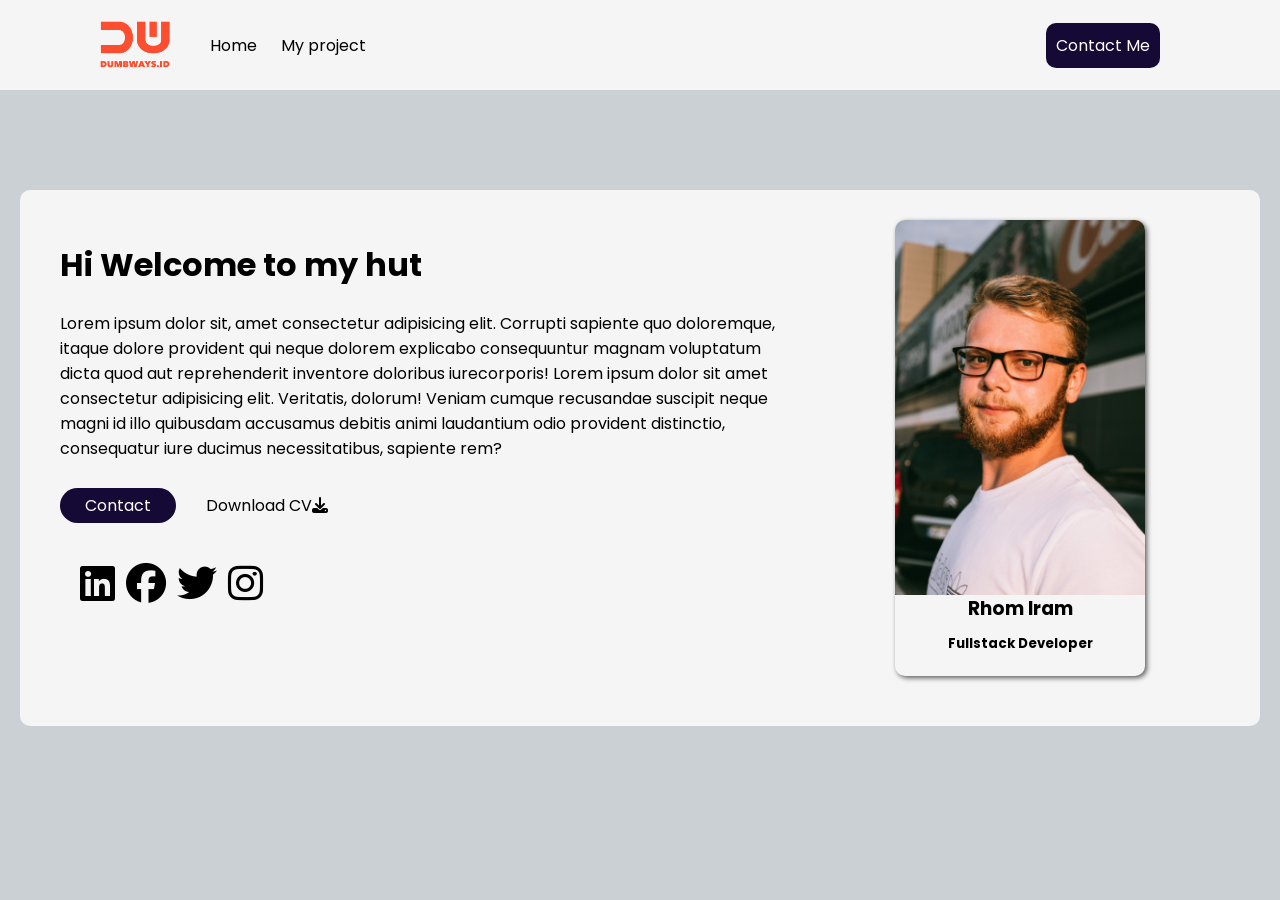
<file: index.html>
<!DOCTYPE html>
<html lang="en">
  <head>
    <title>Day2</title>
    <link
      rel="stylesheet"
      href="https://cdnjs.cloudflare.com/ajax/libs/font-awesome/6.1.1/css/all.min.css"
      integrity="sha512-KfkfwYDsLkIlwQp6LFnl8zNdLGxu9YAA1QvwINks4PhcElQSvqcyVLLD9aMhXd13uQjoXtEKNosOWaZqXgel0g=="
      crossorigin="anonymous"
      referrerpolicy="no-referrer"
    />
    <link href="https://fonts.googleapis.com/css2?family=Poppins&display=swap" rel="stylesheet" />
    <link rel="stylesheet" href="style.css" />
  </head>
  <body>
    <nav>
      <div class="nav-left">
        <img src="assets/download-removebg-preview.png" alt="logo" width="70" />
        <ul>
          <a href="index.html">Home</a>
          <a href="project.html">My project</a>
        </ul>
      </div>
      <div class="nav-right">
        <a href="contact.html">Contact Me</a>
      </div>
    </nav>

    <!-- main -->
    <main>
      <div class="left">
        <h1>Hi Welcome to my hut</h1>
        <p>
          Lorem ipsum dolor sit, amet consectetur adipisicing elit. Corrupti sapiente quo doloremque, itaque dolore provident qui neque dolorem explicabo consequuntur magnam voluptatum dicta quod aut reprehenderit inventore doloribus
          iurecorporis! Lorem ipsum dolor sit amet consectetur adipisicing elit. Veritatis, dolorum! Veniam cumque recusandae suscipit neque magni id illo quibusdam accusamus debitis animi laudantium odio provident distinctio, consequatur
          iure ducimus necessitatibus, sapiente rem?
        </p>

        <div class="left-sect">
          <a href="contact.html">Contact</a>
          <p>Download CV<i class="fa-solid fa-download"></i></p>
        </div>
        <div class="sosmed">
          <i class="fa-brands fa-linkedin"></i>
          <i class="fa-brands fa-facebook"></i>
          <i class="fa-brands fa-twitter"></i>
          <i class="fa-brands fa-instagram"></i>
        </div>
      </div>

      <div class="right">
        <div class="card">
          <img src="assets/vicky-hladynets-C8Ta0gwPbQg-unsplash.jpg" alt="" width="250" />
          <h3>Rhom Iram</h3>
          <h5>Fullstack Developer</h5>
        </div>
      </div>
    </main>
  </body>
</html>
</file>
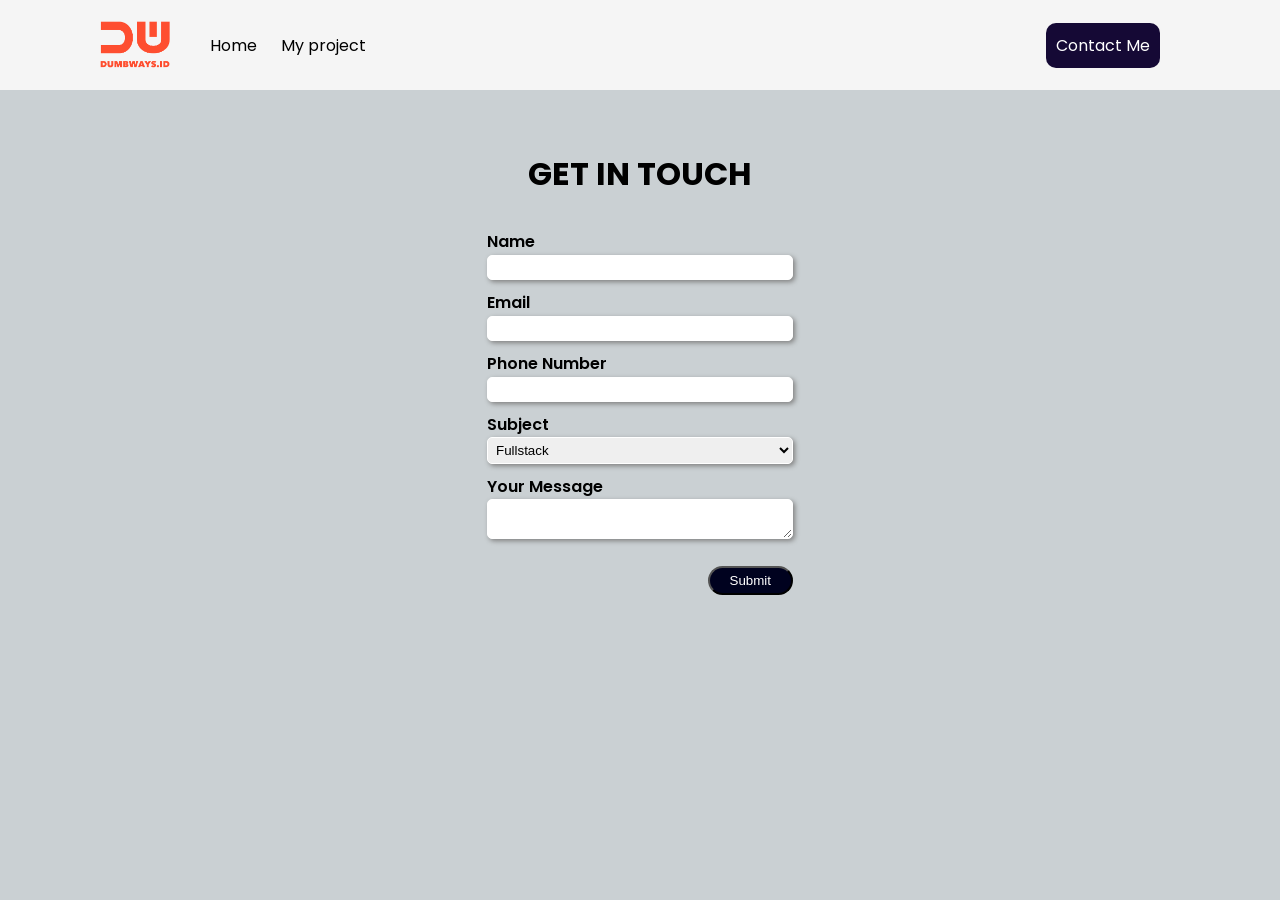
<file: contact.html>
<!DOCTYPE html>
<html lang="en">
  <head>
    <meta charset="UTF-8" />
    <meta http-equiv="X-UA-Compatible" content="IE=edge" />
    <meta name="viewport" content="width=device-width, initial-scale=1.0" />
    <title>Day2</title>

    <link
      rel="stylesheet"
      href="https://cdnjs.cloudflare.com/ajax/libs/font-awesome/6.1.1/css/all.min.css"
      integrity="sha512-KfkfwYDsLkIlwQp6LFnl8zNdLGxu9YAA1QvwINks4PhcElQSvqcyVLLD9aMhXd13uQjoXtEKNosOWaZqXgel0g=="
      crossorigin="anonymous"
      referrerpolicy="no-referrer"
    />
    <link rel="stylesheet" href="contact.css" />
    <link href="https://fonts.googleapis.com/css2?family=Poppins&display=swap" rel="stylesheet" />
  </head>
  <body>
    <nav>
      <div class="nav-left">
        <img src="assets/download-removebg-preview.png" alt="logo" width="70" />
        <ul>
          <a href="index.html">Home</a>
          <a href="">My project</a>
        </ul>
      </div>
      <div class="nav-right">
        <a href="contact.html">Contact Me</a>
      </div>
    </nav>

    <h1>GET IN TOUCH</h1>
    <main>
      <div class="container-form">
        <form>
          <div>
            <label for="name">Name</label>
            <input type="text" id="name" />
          </div>
          <div>
            <label for="email">Email</label>
            <input type="email" id="email" />
          </div>
          <div>
            <label for="phone">Phone Number</label>
            <input type="number" id="phone" />
          </div>
          <div>
            <label for="subject">Subject</label>
            <select id="subject">
              <option>Fullstack</option>
              <option>Devops</option>
            </select>
          </div>
          <div>
            <label for="message">Your Message</label>
            <textarea id="message"></textarea>
          </div>
          <div class="submit">
            <button type="button" onclick="submitContact()">Submit</button>
          </div>
        </form>
      </div>
    </main>
    <script src="contact.js"></script>
  </body>
</html>
</file>
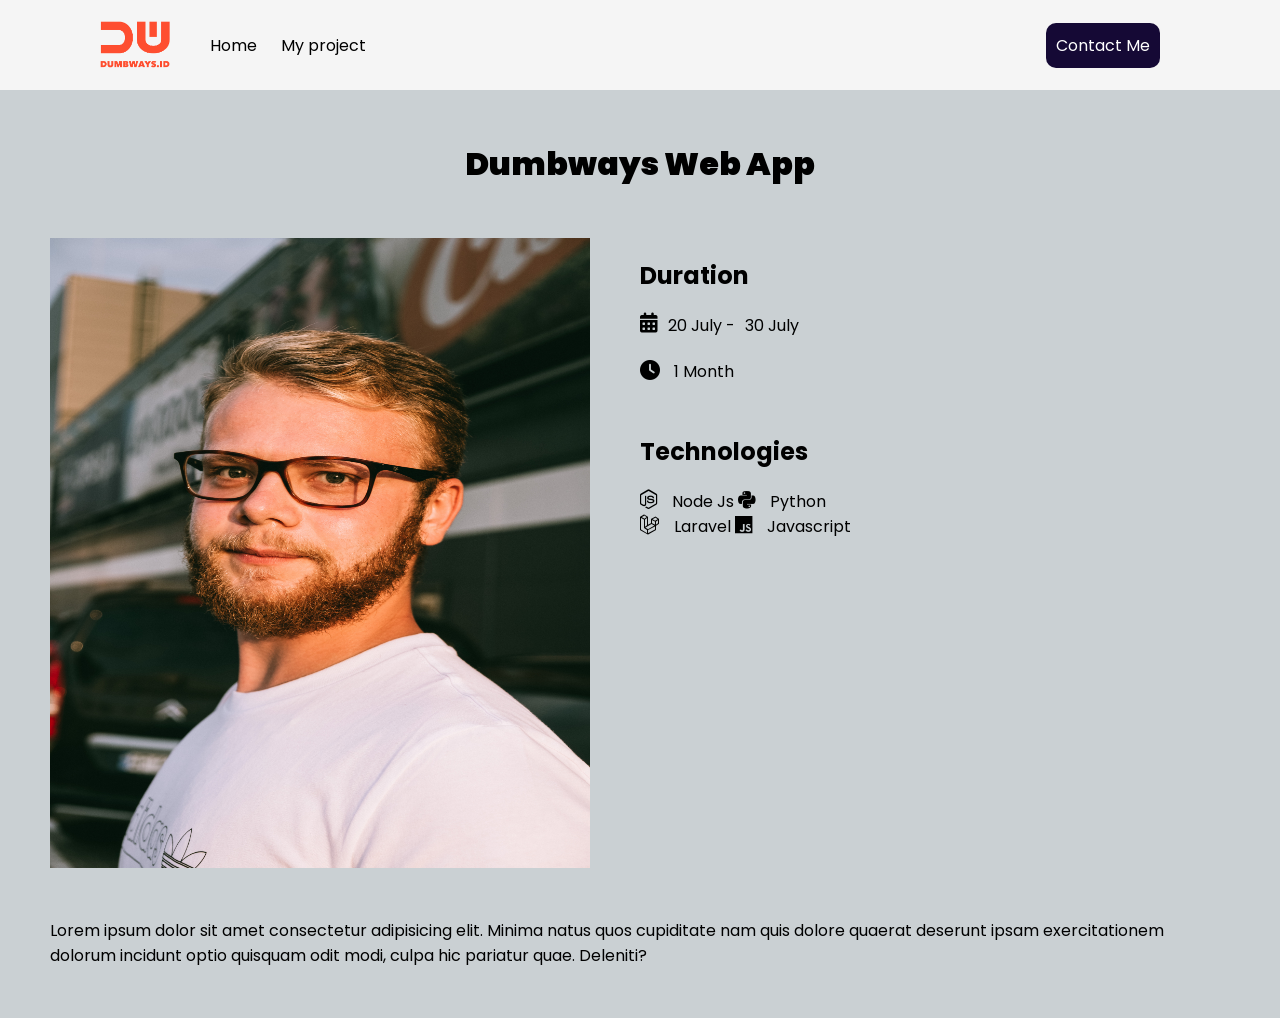
<file: detail.html>
<!DOCTYPE html>
<html lang="en">
  <head>
    <meta charset="UTF-8" />
    <meta http-equiv="X-UA-Compatible" content="IE=edge" />
    <meta name="viewport" content="width=device-width, initial-scale=1.0" />
    <title>Detail</title>
    <link rel="stylesheet" href="detail.css" />
    <link
      rel="stylesheet"
      href="https://cdnjs.cloudflare.com/ajax/libs/font-awesome/6.1.1/css/all.min.css"
      integrity="sha512-KfkfwYDsLkIlwQp6LFnl8zNdLGxu9YAA1QvwINks4PhcElQSvqcyVLLD9aMhXd13uQjoXtEKNosOWaZqXgel0g=="
      crossorigin="anonymous"
      referrerpolicy="no-referrer"
    />
    <link href="https://fonts.googleapis.com/css2?family=Poppins&display=swap" rel="stylesheet" />
  </head>
  <body>
    <nav>
      <div class="nav-left">
        <img src="assets/download-removebg-preview.png" alt="logo" width="70" />
        <ul>
          <a href="index.html">Home</a>
          <a href="project.html">My project</a>
        </ul>
      </div>
      <div class="nav-right">
        <a href="contact.html">Contact Me</a>
      </div>
    </nav>

    <h1>Dumbways Web App</h1>
    <head>
      <div class="container">
        <img src="assets/vicky-hladynets-C8Ta0gwPbQg-unsplash.jpg" alt="" />
        <div class="right">
          <h2>Duration</h2>
          <div class="date">
            <i class="fa-solid fa-calendar-days"></i>
            <p>20 July -</p>
            <p>30 July</p>
          </div>
          <div class="duration">
            <i class="fa-solid fa-clock"></i>
            <p>1 Month</p>
          </div>
          <div class="tech">
            <h2>Technologies</h2>
            <div class="icons1">
              <i class="fa-brands fa-node-js"></i>
              <p>Node Js</p>
              <i class="fa-brands fa-python"></i>
              <p>Python</p>
            </div>
            <div class="icons2">
              <i class="fa-brands fa-laravel"></i>
              <p>Laravel</p>
              <i class="fa-brands fa-js"></i>
              <p>Javascript</p>
            </div>
          </div>
        </div>
      </div>
    </head>
    <main>Lorem ipsum dolor sit amet consectetur adipisicing elit. Minima natus quos cupiditate nam quis dolore quaerat deserunt ipsam exercitationem dolorum incidunt optio quisquam odit modi, culpa hic pariatur quae. Deleniti?</main>
  </body>
</html>
</file>
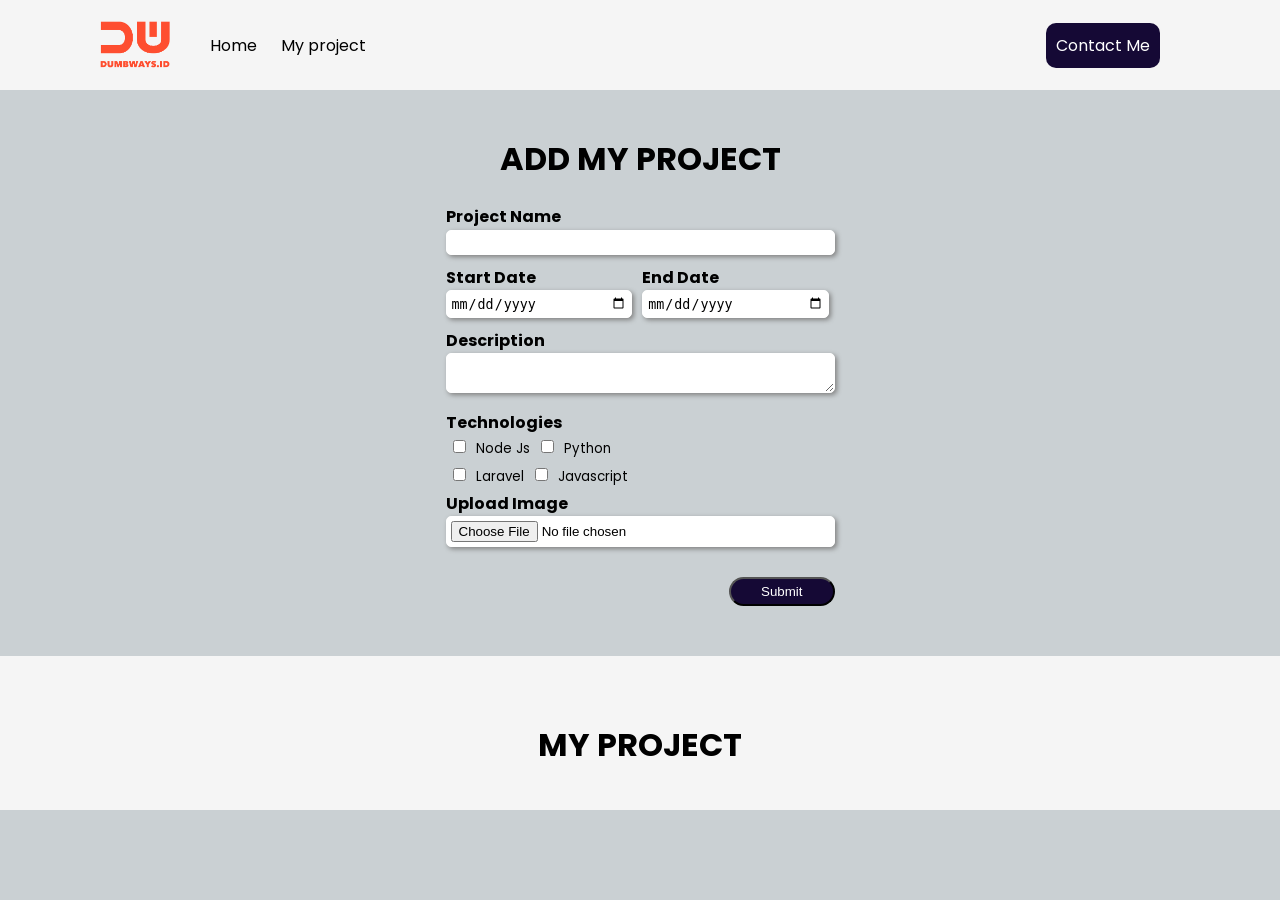
<file: project.html>
<!DOCTYPE html>
<html lang="en">
  <head>
    <meta charset="UTF-8" />
    <meta http-equiv="X-UA-Compatible" content="IE=edge" />
    <meta name="viewport" content="width=device-width, initial-scale=1.0" />
    <title>day 4</title>
    <link rel="stylesheet" href="project.css" />
    <link
      rel="stylesheet"
      href="https://cdnjs.cloudflare.com/ajax/libs/font-awesome/6.1.1/css/all.min.css"
      integrity="sha512-KfkfwYDsLkIlwQp6LFnl8zNdLGxu9YAA1QvwINks4PhcElQSvqcyVLLD9aMhXd13uQjoXtEKNosOWaZqXgel0g=="
      crossorigin="anonymous"
      referrerpolicy="no-referrer"
    />
    <link href="https://fonts.googleapis.com/css2?family=Poppins&display=swap" rel="stylesheet" />
  </head>
  <body>
    <nav>
      <div class="nav-left">
        <img src="assets/download-removebg-preview.png" alt="logo" width="70" />
        <ul>
          <a href="index.html">Home</a>
          <a href="project.html">My project</a>
        </ul>
      </div>
      <div class="nav-right">
        <a href="contact.html">Contact Me</a>
      </div>
    </nav>

    <h1>ADD MY PROJECT</h1>
    <main>
      <div class="container-form">
        <form>
          <div>
            <label for="project-name">Project Name</label>
            <input type="text" id="project-name" />
          </div>
          <div class="label-date">
            <label for="start-date" class="start-date">Start Date</label>
            <label for="end-date" class="end-date">End Date</label>
          </div>
          <div class="label-date">
            <input type="date" id="start-date" class="start-date" />
            <input type="date" id="end-date" class="end-datee" />
          </div>
          <div>
            <label for="description">Description</label>
            <textarea id="description"></textarea>
          </div>
          <label>Technologies</label>
          <div class="tech">
            <input type="checkbox" id="node" value="node" />
            <label for="node">Node Js</label>
            <input type="checkbox" id="python" value="python" />
            <label for="python">Python</label>
          </div>
          <div class="tech">
            <input type="checkbox" id="laravel" value="laravel" />
            <label for="laravel">Laravel</label>
            <input type="checkbox" id="js" value="js" />
            <label for="js">Javascript</label>
          </div>
          <div>
            <label for="">Upload Image</label>
            <input type="file" id="img" />
          </div>
          <div class="submit">
            <button type="button" onclick="addPost(event)">Submit</button>
          </div>
        </form>
      </div>
    </main>

    <!-- contents -->
    <div class="post">
      <h1>MY PROJECT</h1>
      <div class="contents" id="contents">
        <!-- <div class="card">
          <img src="assets/download-removebg-preview.png" alt="" />
          <h3>Title</h3>
          <h6>Duration</h6>
          <p>Lorem ipsum dolor sit amet consectetur adipisicing elit. Corporis, doloremque.</p>
          <div class="icon">
            <i class="fa-brands fa-node-js"></i>
            <i class="fa-brands fa-python"></i>
            <i class="fa-brands fa-laravel"></i>
            <i class="fa-brands fa-js"></i>
          </div>
          <div class="card-button">
            <button>Edit</button>
            <button>Delete</button>
          </div>
        </div> -->
      </div>
    </div>
    <script src="project.js"></script>
  </body>
</html>
</file>
<file: style.css>
body {
  background-color: #cad0d3;
  font-family: 'poppins', sans-serif;
  margin: 0;
}
nav {
  background-color: whitesmoke;
  display: flex;
  height: 10vh;
}
nav a {
  text-decoration: none;
  color: black;
}
nav a:hover {
  font-weight: bolder;
}
.nav-left {
  display: flex;
  flex: 70%;
  padding-left: 100px;
  padding-top: 20px;
  padding-bottom: 20px;
  align-items: center;
}
.nav-left a {
  padding-right: 20px;
}
.nav-right {
  display: flex;
  align-items: center;
  justify-content: center;
  flex: 30%;
}

.nav-right a {
  color: white;
  padding: 10px 10px;
  border-radius: 10px;
  background-color: #150935;
}

main {
  margin: 100px 20px;
  padding: 30px 0 50px;
  background-color: whitesmoke;
  border-radius: 10px;
  display: flex;
}
.left {
  margin-left: 40px;
  width: 60%;
}
main a {
  text-decoration: none;
  background-color: #150935;
  padding: 5px 25px;
  border-radius: 30px;
  color: white;
}
.left-sect {
  display: flex;
  align-items: center;
}
.left-sect p {
  margin-left: 30px;
}
.sosmed {
  font-size: 40px;
  margin-top: 20px;
  padding: 0 20px;
}
.right {
  display: flex;
  flex: 40%;
  justify-content: center;
}
.card {
  background-color: whitesmoke;
  border-radius: 10px;
  box-shadow: 2px 2px 5px #5c5c5c;
}
.card img {
  border-radius: 10px 10px 0 0;
}
.card h3,
h5 {
  display: flex;
  justify-content: center;
  margin-top: -8px;
}
</file>
<file: contact.css>
body {
  background-color: #cad0d3;
  font-family: 'poppins', sans-serif;
  margin: 0;
}
/* nav */
nav {
  background-color: whitesmoke;
  display: flex;
  height: 10vh;
}
nav a {
  text-decoration: none;
  color: black;
}
nav a:hover {
  font-weight: bolder;
}
.nav-left {
  display: flex;
  flex: 70%;
  padding-left: 100px;
  padding-top: 20px;
  padding-bottom: 20px;
  align-items: center;
}
.nav-left a {
  padding-right: 20px;
}
.nav-right {
  display: flex;
  align-items: center;
  justify-content: center;
  flex: 30%;
}

.nav-right a {
  color: white;
  padding: 10px 10px;
  border-radius: 10px;
  background-color: #150935;
}
/* end nav */

h1 {
  text-align: center;
  margin-top: 60px;
  font-weight: 700;
}

.container-form {
  display: flex;
  justify-content: center;
}
form div {
  margin-top: 10px;
}
form label {
  font-weight: 600;
}

form input,
select,
textarea {
  width: 100%;
  padding: 4px;
  border-radius: 5px;
  border: 1px solid #ffffff;
  box-shadow: 2px 2px 5px grey;
  box-sizing: border-box;
}
.submit {
  display: flex;
  justify-content: flex-end;
}
button {
  margin-top: 10px;
  background-color: #00021f;
  color: white;
  border-radius: 28px;
  padding: 5px 20px;
  cursor: pointer;
}
</file>
<file: detail.css>
body {
  background-color: #cad0d3;
  font-family: 'poppins', sans-serif;
  margin: 0;
}
/* nav */
nav {
  background-color: whitesmoke;
  display: flex;
  height: 10vh;
}
nav a {
  text-decoration: none;
  color: black;
}
nav a:hover {
  font-weight: bolder;
}
.nav-left {
  display: flex;
  flex: 70%;
  padding-left: 100px;
  padding-top: 20px;
  padding-bottom: 20px;
  align-items: center;
}
.nav-left a {
  padding-right: 20px;
}
.nav-right {
  display: flex;
  align-items: center;
  justify-content: center;
  flex: 30%;
}

.nav-right a {
  color: white;
  padding: 10px 10px;
  border-radius: 10px;
  background-color: #150935;
}
/* end nav */
h1 {
  text-align: center;
  margin: 50px 0;
  font-weight: 900;
}

.container {
  display: flex;
  padding: 0 50px;
}
.container img {
  /* display: flex; */
  width: 50%;
  height: 70vh;
}
.container .right {
  width: 50%;
  padding: 0 50px;
}
.right .date {
  display: flex;
}
.right i {
  font-size: 20px;
}
.right p {
  display: inline;
  margin-top: -0.1px;
  margin-left: 10px;
}
.right .duration {
  margin: 5px 0;
}
.right .tech {
  margin: 50px 0;
}
main {
  margin: 50px 50px;
}
</file>
<file: project.css>
body {
  background-color: #cad0d3;
  font-family: 'poppins', sans-serif;
  margin: 0;
}
nav {
  background-color: whitesmoke;
  display: flex;
  height: 10vh;
}
nav a {
  text-decoration: none;
  color: black;
}
nav a:hover {
  font-weight: bolder;
}
.nav-left {
  display: flex;
  flex: 70%;
  padding-left: 100px;
  padding-top: 20px;
  padding-bottom: 20px;
  align-items: center;
}
.nav-left a {
  padding-right: 20px;
}
.nav-right {
  display: flex;
  align-items: center;
  justify-content: center;
  flex: 30%;
}

.nav-right a {
  color: white;
  padding: 10px 10px;
  border-radius: 10px;
  background-color: #150935;
}
h1 {
  text-align: center;
  margin-top: 5vh;
  font-weight: bolder;
}

main {
  display: flex;
  justify-content: center;
  /* background-color: #150935; */
}

label {
  font-weight: bold;
}

form input,
select,
textarea {
  width: 100%;
  margin-bottom: 10px;
  padding: 4px;
  border-radius: 5px;
  border: 1px solid #ffffff;
  box-shadow: 2px 2px 5px grey;
  box-sizing: border-box;
}

.label-date {
  display: flex;
  /* background-color: rebeccapurple; */
}
.start-date {
  width: 48%;
  /* background-color: saddlebrown; */
}
.end-date {
  margin-left: 10px;
  /* background-color: lawngreen; */
}
.end-datee {
  width: 48%;
  margin-left: 10px;
}
.tech label {
  font-weight: normal;
  font-size: smaller;
}

.tech input[type='checkbox'] {
  width: 5%;
  box-shadow: none;
}
input[type='file'] {
  background-color: white;
}
form .submit {
  display: flex;
  justify-content: flex-end;
}
.submit button {
  margin-top: 20px;
  color: white;
  padding: 5px 30px;
  border-radius: 30px;
  background-color: #150935;
  cursor: pointer;
}
.submit button:hover {
  font-weight: bolder;
}
.post {
  background-color: #f5f5f5;
  margin-top: 50px;
  padding: 20px 0;
}

.contents {
  display: grid;
  grid-template-columns: 1fr 1fr 1fr;
}

.card {
  background-color: #ffffff;
  margin: 50px;
  padding: 15px;
  box-shadow: 1px 1px 20px grey;
  border-radius: 10px;
  width: 70%;
  height: 70vh;
}
.card img {
  width: 100%;
  height: 35vh;
}
.card h6 {
  margin-top: -20px;
}
.card i {
  font-size: 25px;
}
.card-button {
  display: flex;
  justify-content: space-around;
}
.card button {
  margin-top: 20px;
  color: white;
  padding: 5px 50px;
  border-radius: 7px;
  background-color: #150935;
  cursor: pointer;
  border: none;
}
</file>
